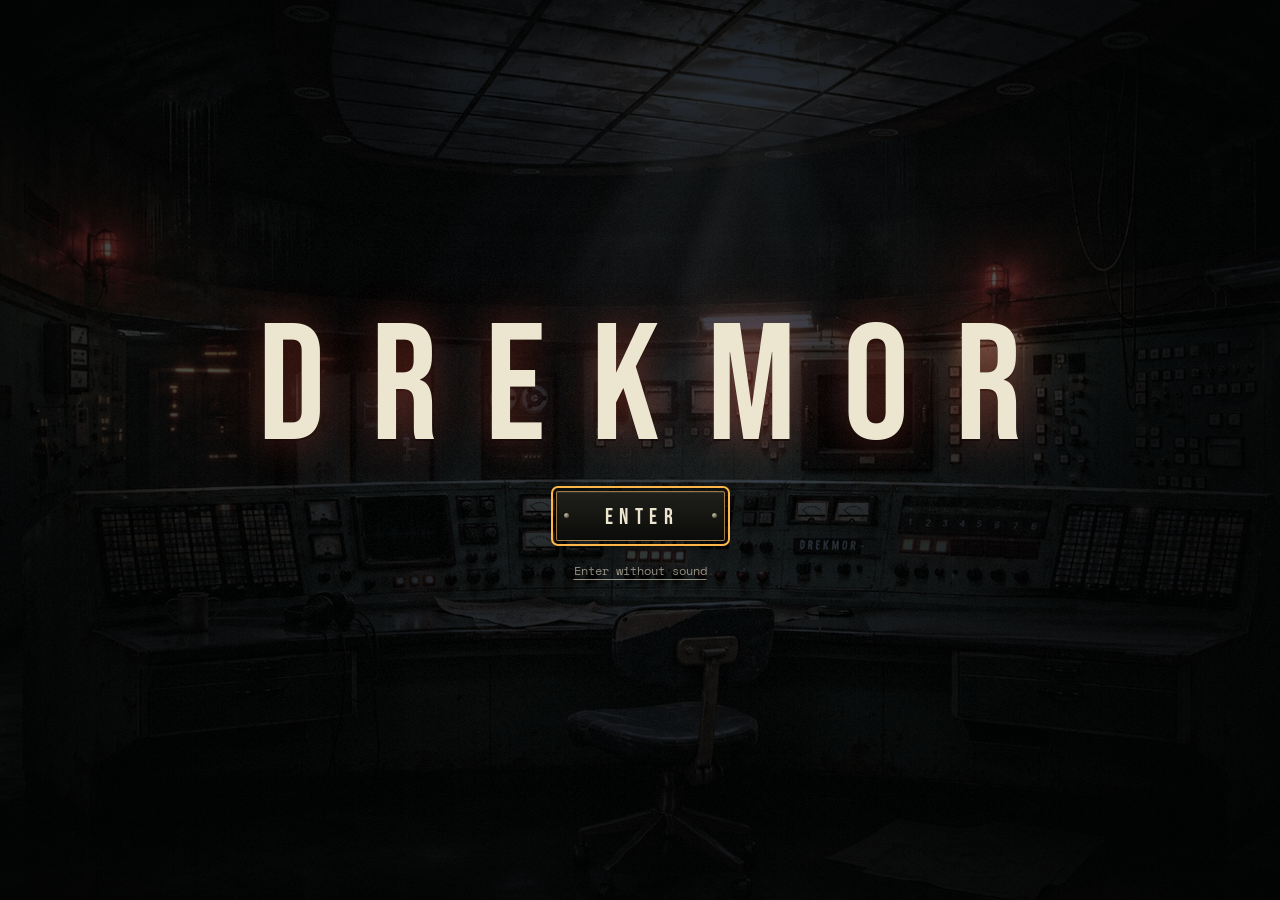
<file: drekmor/kontrollrum.html>
<!doctype html>
<html lang="en">
<head>
  <meta charset="utf-8">
  <meta name="viewport" content="width=device-width, initial-scale=1, viewport-fit=cover">
  <title>DREKMOR – Control Room</title>
  <meta name="description" content="Drekmor: synthpop and cinematic dark synth from Stockholm. Step into the control room, pick a signal on the alarm panel and listen.">
  <meta name="theme-color" content="#050706">
  <!-- Inför lansering: ta bort noindex och kontrollera adresserna nedan (se README, "Inför lansering"). -->
  <meta name="robots" content="noindex">
  <link rel="canonical" href="https://drekmor.com/">
  <meta property="og:type" content="website">
  <meta property="og:site_name" content="Drekmor">
  <meta property="og:title" content="Drekmor – Control Room">
  <meta property="og:description" content="Step into the control room. Pick a signal on the alarm panel and listen to Drekmor: synthpop and cinematic dark synth from Stockholm.">
  <meta property="og:url" content="https://drekmor.com/">
  <meta property="og:image" content="https://drekmor.com/assets/og-kontrollrum.jpg">
  <meta property="og:image:width" content="1200">
  <meta property="og:image:height" content="630">
  <meta property="og:image:alt" content="An abandoned control room with an alarm panel, an oscilloscope and a DREKMOR nameplate">
  <meta name="twitter:card" content="summary_large_image">
  <meta name="twitter:title" content="Drekmor – Control Room">
  <meta name="twitter:description" content="Step into the control room and listen to Drekmor.">
  <meta name="twitter:image" content="https://drekmor.com/assets/og-kontrollrum.jpg">
  <script type="application/ld+json">
{
  "@context": "https://schema.org",
  "@graph": [
    {
      "@type": "MusicGroup",
      "@id": "https://drekmor.com/#drekmor",
      "name": "Drekmor",
      "url": "https://drekmor.com/",
      "description": "Drekmor is a Swedish synth-driven music project formed by Johan Brinkman, Linus Nyman and Tomas Vasseur, rooted in synthpop, darkwave and cinematic retro electronics.",
      "genre": [
        "Dark synth",
        "Synthpop",
        "Electronic rock"
      ],
      "foundingLocation": {
        "@type": "Place",
        "name": "Stockholm, Sweden"
      },
      "member": [
        {
          "@type": "Person",
          "name": "Johan Brinkman"
        },
        {
          "@type": "Person",
          "name": "Linus Nyman"
        },
        {
          "@type": "Person",
          "name": "Tomas Vasseur"
        }
      ],
      "sameAs": [
        "https://open.spotify.com/artist/1LW39JZPbzFi1peIuaPm0e",
        "https://music.apple.com/us/artist/drekmor/6782703112",
        "https://www.youtube.com/@Drekmor-Official",
        "https://tidal.com/artist/81451660",
        "https://www.deezer.com/en/artist/398094771",
        "https://music.amazon.com/artists/B0H68HV4YW/drekmor",
        "https://www.facebook.com/drekmormusic"
      ]
    },
    {
      "@type": "MusicRecording",
      "name": "Silent Alarm",
      "byArtist": {
        "@id": "https://drekmor.com/#drekmor"
      },
      "datePublished": "2026-10-09",
      "duration": "PT3M53S",
      "inLanguage": "en"
    },
    {
      "@type": "MusicRecording",
      "name": "Midnight Call",
      "byArtist": {
        "@id": "https://drekmor.com/#drekmor"
      },
      "datePublished": "2026-08-21",
      "duration": "PT4M50S",
      "inLanguage": "en"
    },
    {
      "@type": "MusicRecording",
      "name": "Blacked Out Beacon",
      "byArtist": {
        "@id": "https://drekmor.com/#drekmor"
      },
      "datePublished": "2026-07-10",
      "duration": "PT5M02S",
      "inLanguage": "en"
    }
  ]
}
  </script>
  <link rel="preload" as="image" href="assets/kontrollrum.webp">
  <link rel="preload" as="font" type="font/woff2" href="fonts/bebas-neue-latin-400-normal.woff2" crossorigin>
  <link rel="icon" type="image/jpeg" href="assets/drekmor-favicon.jpg">
  <link rel="stylesheet" href="css/kontrollrum.css">
</head>
<body class="is-loading">

  <!-- ================================ ROOM ================================ -->
  <main id="stage" aria-label="The control room">
    <canvas id="gl" aria-hidden="true"></canvas>
    <div id="world"></div>
    <div id="marks" aria-hidden="true"></div>
  </main>

  <header class="top">
    <h1 class="plate plate--brand">Drekmor</h1>
    <button class="plate plate--btn" id="snd" type="button" aria-pressed="true"><span class="lamp" aria-hidden="true"></span><span id="snd-l">Sound on</span></button>
  </header>

  <!-- ============================= STATUS BAR ============================= -->
  <footer class="hud" id="hud" hidden>
    <div class="hud__bar" id="seek" role="slider" tabindex="0" aria-label="Position in the track" aria-valuemin="0" aria-valuemax="100" aria-valuenow="0"><i id="seek-fill"></i></div>
    <span class="lamp" id="hud-lamp" aria-hidden="true"></span>
    <button class="hud__title" id="hud-open" type="button" title="Open the recorders"><b id="hud-id"></b><span id="hud-title"></span><em id="hud-note" hidden>Demo signal</em></button>
    <span class="hud__time" id="hud-time">0:00</span>
    <button class="hud__btn" id="hud-play" type="button" aria-label="Play"><svg viewBox="0 0 16 16" aria-hidden="true"><path class="i-play" d="M4 2.5v11l9-5.5z"/><path class="i-pause" d="M3.5 2.5h3.2v11H3.5zM9.3 2.5h3.2v11H9.3z"/></svg></button>
    <button class="hud__btn" id="hud-stop" type="button" aria-label="Stop"><svg viewBox="0 0 16 16" aria-hidden="true"><path d="M3.5 3.5h9v9h-9z"/></svg></button>
  </footer>

  <!-- ============================ ALARM PANEL ============================= -->
  <section class="panel" id="tabla" hidden role="dialog" aria-modal="true" aria-label="Alarm panel: pick a track" data-mode="songs">
    <div class="cab">
      <div class="cab__head">
        <span class="plate plate--name">Drekmor</span>
        <button class="plate plate--btn cab__close" type="button" data-close>Close</button>
      </div>
      <div class="mods" id="mods"></div>
    </div>
  </section>

  <!-- ============================= RECORDERS ============================== -->
  <section class="panel" id="rec" hidden role="dialog" aria-modal="true" aria-label="The recorders: the track and the log">
    <div class="cab cab--rec">
      <div class="cab__head">
        <span class="plate plate--name">Recorders</span>
        <button class="plate plate--btn cab__close" type="button" data-close>Close</button>
      </div>
      <div class="recs">
        <article class="recw">
          <span class="plate plate--tag">Signal</span>
          <div class="bezel"><div class="paper paper--signal">
            <div id="rec-signal"></div>
            <div class="tracew"><canvas id="rec-trace"></canvas><i class="pen" id="rec-pen"></i></div>
          </div></div>
          <i class="badge"></i>
        </article>
        <article class="recw">
          <span class="plate plate--tag">Log</span>
          <div class="bezel"><div class="paper paper--journal" id="rec-journal" tabindex="0"></div></div>
          <i class="badge"></i>
        </article>
      </div>
    </div>
  </section>

  <!-- ============================== MONITOR =============================== -->
  <section class="panel" id="tv" hidden role="dialog" aria-modal="true" aria-label="Monitor: videos">
    <div class="cab cab--tv">
      <div class="cab__head">
        <span class="plate plate--name">Monitor 01</span>
        <button class="plate plate--btn cab__close" type="button" data-close>Close</button>
      </div>
      <div class="crt">
        <div class="crt__glass" id="tv-screen"></div>
        <i class="crt__scan" aria-hidden="true"></i>
        <i class="crt__vignette" aria-hidden="true"></i>
      </div>
      <div class="tvctl">
        <div class="tvch" id="tv-ch" role="group" aria-label="Channels"></div>
        <p class="tvnote">Videos play from YouTube and only load when you press play.</p>
      </div>
    </div>
  </section>

  <!-- ============================ CLOSE-UPS =============================== -->
  <section class="panel" id="note" hidden role="dialog" aria-modal="true" aria-labelledby="note-title">
    <div class="sheet" id="note-sheet"></div>
  </section>

  <!-- ============================ NOTICE BOARD ============================ -->
  <section class="panel" id="om" hidden role="dialog" aria-modal="true" aria-labelledby="om-title">
    <div class="notice">
      <i class="pin"></i>
      <button class="notice__close" type="button" data-close aria-label="Close">Close ✕</button>
      <p class="notice__k">Notice board · Personnel</p>
      <h2 id="om-title">Somewhere between neon light and total darkness.</h2>
      <p class="notice__lead">Drekmor is a Swedish synth-driven music project formed by Johan Brinkman, Linus Nyman and Tomas Vasseur.</p>
      <p>Rooted in synthpop, darkwave and cinematic retro electronics, Drekmor moves between glowing neon melodies, shadowy atmospheres and human-made songs with a pulse. The sound draws from late-night synths, distorted memories, cracked signals and the feeling of standing somewhere between a lost transmission and a warning light in the dark.</p>
      <p>Johan Brinkman and Linus Nyman have a long history of musical collaboration through projects such as Tiny Pilots, Urban Campfire, Love and Duct Tape and The Clockwork Project. Tomas Vasseur, also known from Ghost Nation, adds vocals and production to the project.</p>
      <div class="crew">
        <figure class="idcard"><img src="assets/crew-johan-brinkman.jpg" alt="Johan Brinkman: music, production, guitars" width="1000" height="850" loading="lazy"><figcaption><b>Johan Brinkman</b><i>ID 01</i></figcaption></figure>
        <figure class="idcard"><img src="assets/crew-tomas-vasseur.jpg" alt="Tomas Vasseur: vocals, lyrics, production" width="1000" height="859" loading="lazy"><figcaption><b>Tomas Vasseur</b><i>ID 02</i></figcaption></figure>
        <figure class="idcard"><img src="assets/crew-linus-nyman.jpg" alt="Linus Nyman: lyrics, vocals, narrative" width="1000" height="698" loading="lazy"><figcaption><b>Linus Nyman</b><i>ID 03</i></figcaption></figure>
      </div>
      <p class="outs">
        <a href="https://open.spotify.com/artist/1LW39JZPbzFi1peIuaPm0e" target="_blank" rel="noopener">Spotify</a>
        <a href="https://music.apple.com/us/artist/drekmor/6782703112" target="_blank" rel="noopener">Apple Music</a>
        <a href="https://www.youtube.com/@Drekmor-Official" target="_blank" rel="noopener">YouTube</a>
        <a href="https://tidal.com/artist/81451660" target="_blank" rel="noopener">Tidal</a>
        <a href="https://www.deezer.com/en/artist/398094771" target="_blank" rel="noopener">Deezer</a>
        <a href="https://music.amazon.com/artists/B0H68HV4YW/drekmor" target="_blank" rel="noopener">Amazon Music</a>
        <a href="https://www.facebook.com/drekmormusic" target="_blank" rel="noopener">Facebook</a>
      </p>
      <p>Press &amp; booking: <a href="mailto:info@drekmor.com">info@drekmor.com</a> · <a href="assets/drekmor-pressrelease.pdf" download>Press release (PDF)</a></p>
      <dl class="keys">
        <div><dt>1–8</dt><dd>Pick a track</dd></div>
        <div><dt>Space</dt><dd>Play / pause</dd></div>
        <div><dt>T</dt><dd>Tracks</dd></div>
        <div><dt>E</dt><dd>Extras</dd></div>
        <div><dt>S</dt><dd>Recorders</dd></div>
        <div><dt>V</dt><dd>Monitor</dd></div>
        <div><dt>← →</dt><dd>Previous / next</dd></div>
        <div><dt>M</dt><dd>Sound on / off</dd></div>
      </dl>
      <div class="anomalies" id="anomalies"></div>
      <p class="notice__fine">Music, lyrics, artwork and photos © Drekmor. Stockholm / Sweden. Fonts: Space Grotesk, Space Mono and Bebas Neue (SIL Open Font License).</p>
    </div>
  </section>

  <!-- ============================== CAPTIONS ============================== -->
  <div class="toast" id="toast" role="status" aria-live="polite"></div>

  <!-- ============================== ENTRANCE ============================== -->
  <div class="gate" id="gate">
    <p class="gate__name" aria-hidden="true">Drekmor</p>
    <div class="gate__load" id="gate-load"><i></i></div>
    <div class="gate__go" id="gate-go" hidden>
      <button class="plate plate--btn plate--go" id="enter" type="button">Enter</button>
      <button class="gate__mute" id="enter-mute" type="button">Enter without sound</button>
    </div>
  </div>

  <noscript><p class="nojs">This page needs JavaScript. Drekmor is also on <a href="https://open.spotify.com/artist/1LW39JZPbzFi1peIuaPm0e">Spotify</a>.</p></noscript>

  <script src="releases.js"></script>
  <script type="module" src="js/kr/main.js"></script>
</body>
</html>
</file>
<file: drekmor/css/kontrollrum.css>
/* =============================================================================
   DREKMOR – Kontrollrummet
   Gränssnittet är byggt av samma saker som rummet: graverade bakelitskyltar,
   emaljerad plåt, lysrutor och skrivarpapper.
   ============================================================================= */
@font-face { font-family: "Space Grotesk"; font-weight: 500; font-display: swap; src: url("../fonts/space-grotesk-latin-500-normal.woff2") format("woff2"); }
@font-face { font-family: "Space Grotesk"; font-weight: 700; font-display: swap; src: url("../fonts/space-grotesk-latin-700-normal.woff2") format("woff2"); }
@font-face { font-family: "Space Mono"; font-weight: 400; font-display: swap; src: url("../fonts/space-mono-latin-400-normal.woff2") format("woff2"); }
@font-face { font-family: "Space Mono"; font-weight: 700; font-display: swap; src: url("../fonts/space-mono-latin-700-normal.woff2") format("woff2"); }
@font-face { font-family: "Bebas Neue"; font-weight: 400; font-display: swap; src: url("../fonts/bebas-neue-latin-400-normal.woff2") format("woff2"); }

:root {
  --bg: #040605;
  --bake: #0d0d0b;
  --engrave: #ece5cf;
  --mint: #7f9f91;
  --cream: #efe2bd;
  --amber: #ffb648;
  --red: #ff4a36;
  --paper: #e9d8b0;
  --ink: #2b1c13;
  --grid: rgba(150, 92, 56, 0.2);
  --plate-font: "Bebas Neue", "Arial Narrow", sans-serif;
  --type: "Space Mono", ui-monospace, monospace;
  --sans: "Space Grotesk", system-ui, sans-serif;
  --safe-b: env(safe-area-inset-bottom, 0px);
}
*, *::before, *::after { box-sizing: border-box; }
html, body { height: 100%; margin: 0; background: var(--bg); color: var(--engrave); overflow: hidden; }
body { font: 500 15px/1.5 var(--sans); -webkit-font-smoothing: antialiased; -webkit-tap-highlight-color: transparent; overscroll-behavior: none; }
button { font: inherit; color: inherit; background: none; border: 0; padding: 0; cursor: pointer; }
a { color: inherit; }
[hidden] { display: none !important; }
:focus-visible { outline: 2px solid var(--amber); outline-offset: 3px; }

/* ------------------------------------------------------------------ rummet */
#stage { position: fixed; inset: 0; overflow: hidden; background: #020303; touch-action: pan-y; }
#gl { position: absolute; inset: 0; width: 100%; height: 100%; display: block; }
#world { position: absolute; left: 0; top: 0; width: 1672px; height: 941px; transform-origin: 0 0; will-change: transform; background-size: 100% 100%; }
body.nogl #gl { display: none; }
.hot { position: absolute; border-radius: 3px; }
.hot:focus-visible { outline: 1.5px solid var(--amber); outline-offset: 2px; }
.hot--btn { cursor: pointer; }
body:not(.is-in) .hot, body[data-panel] .hot { pointer-events: none; }

#marks { position: absolute; inset: 0; pointer-events: none; opacity: 0; transition: opacity 0.8s 0.5s; }
body.is-in #marks { opacity: 1; }
body[data-panel] #marks { opacity: 0; transition-delay: 0s; transition-duration: 0.25s; }

/* -------------------------------------------------------- graverade skyltar */
.plate {
  position: relative; display: inline-flex; align-items: center; gap: 9px; margin: 0;
  font: 400 15px/1 var(--plate-font); letter-spacing: 0.18em; text-transform: uppercase; color: var(--engrave); white-space: nowrap;
  padding: 8px 22px 6px; border-radius: 2px;
  background: linear-gradient(#1f1f1b, #0b0b09);
  border: 1px solid rgba(236, 229, 207, 0.2);
  box-shadow: inset 0 1px 0 rgba(255, 255, 255, 0.09), 0 2px 8px rgba(0, 0, 0, 0.65);
}
.plate::before, .plate::after {
  content: ""; position: absolute; top: 50%; width: 5px; height: 5px; margin-top: -2.5px; border-radius: 50%;
  background: radial-gradient(circle at 35% 30%, #c9c3ac, #6b6757 60%, #2a2922);
}
.plate::before { left: 7px; } .plate::after { right: 7px; }
.plate--brand { font-size: 26px; letter-spacing: 0.3em; padding: 11px 30px 8px 34px; }
.plate--brand::before { left: 10px; } .plate--brand::after { right: 10px; }
.plate--btn { cursor: pointer; transition: background 0.2s, border-color 0.2s, transform 0.1s; }
.plate--btn:hover { background: linear-gradient(#2b2a24, #12120f); border-color: rgba(255, 190, 100, 0.55); }
.plate--btn:active { transform: translateY(1px); }
.plate--name { font-size: 24px; letter-spacing: 0.3em; padding: 10px 30px 7px 34px; }
.plate--tag { font-size: 13px; padding: 6px 20px 4px; }

.lamp { width: 8px; height: 8px; border-radius: 50%; background: #7dffb6; box-shadow: 0 0 8px #3dffa0; flex: none; }
.is-off .lamp { background: #4a2a22; box-shadow: none; }

.top { position: fixed; z-index: 5; left: 0; right: 0; top: 0; display: flex; justify-content: space-between; align-items: flex-start; padding: 22px 26px; pointer-events: none; opacity: 0; transition: opacity 0.8s 0.3s; }
.top > * { pointer-events: auto; }
body.is-in .top { opacity: 1; }

.mark {
  position: absolute; left: 0; top: 0; pointer-events: auto; cursor: pointer;
  font: 400 12.5px/1 var(--plate-font); letter-spacing: 0.2em; text-transform: uppercase; color: var(--engrave); white-space: nowrap;
  padding: 6px 12px 4px; border-radius: 2px; background: linear-gradient(#1f1f1b, #0b0b09);
  border: 1px solid rgba(236, 229, 207, 0.24); box-shadow: 0 2px 8px rgba(0, 0, 0, 0.7);
  transition: border-color 0.2s, color 0.2s, opacity 0.3s;
}
.mark::after { content: ""; position: absolute; left: 50%; top: 100%; width: 1px; height: 8px; background: rgba(236, 229, 207, 0.45); }
.mark:hover { border-color: rgba(255, 190, 100, 0.7); color: #fff; }
.mark.is-off { opacity: 0; pointer-events: none; }
.mark--tip { pointer-events: none; border-color: rgba(255, 190, 100, 0.6); }
body:not(.has-signal).is-in .mark[data-hot="tablaL"] { animation: nudge 2.6s ease-in-out infinite; }
@keyframes nudge { 0%, 100% { border-color: rgba(236, 229, 207, 0.24); box-shadow: 0 2px 8px rgba(0, 0, 0, 0.7); } 50% { border-color: rgba(255, 190, 100, 0.9); box-shadow: 0 2px 8px rgba(0, 0, 0, 0.7), 0 0 18px rgba(255, 170, 70, 0.45); } }
body.portrait .mark[data-hot="tablaL"], body.portrait .mark[data-hot="tablaR"] { display: none; }

/* --------------------------------------------------------------- statusrad */
.hud {
  position: fixed; z-index: 5; left: 50%; bottom: calc(22px + var(--safe-b)); transform: translateX(-50%);
  display: flex; align-items: center; gap: 14px; max-width: calc(100vw - 28px);
  padding: 11px 12px 9px 18px; border-radius: 3px; background: linear-gradient(#1f1f1b, #0a0a08);
  border: 1px solid rgba(236, 229, 207, 0.2); box-shadow: inset 0 1px 0 rgba(255, 255, 255, 0.08), 0 8px 30px rgba(0, 0, 0, 0.7);
  transition: opacity 0.3s;
}
body[data-panel] .hud { opacity: 0; pointer-events: none; }
.hud__bar { position: absolute; left: 0; right: 0; top: -1px; height: 12px; margin-top: -6px; cursor: pointer; }
.hud__bar::before { content: ""; position: absolute; left: 0; right: 0; top: 5px; height: 2px; background: rgba(236, 229, 207, 0.16); }
.hud__bar i { position: absolute; left: 0; right: 0; top: 5px; height: 2px; background: var(--amber); transform-origin: 0 50%; transform: scaleX(0); box-shadow: 0 0 8px rgba(255, 180, 70, 0.7); }
.hud .lamp { background: #5a4630; box-shadow: none; }
.hud.is-playing .lamp { background: var(--amber); box-shadow: 0 0 10px var(--amber); }
.hud__title { display: flex; align-items: baseline; gap: 12px; min-width: 0; font: 400 18px/1 var(--plate-font); letter-spacing: 0.14em; text-transform: uppercase; text-align: left; padding-top: 2px; }
.hud__title b { font-weight: 400; color: var(--amber); flex: none; }
.hud__title span { overflow: hidden; text-overflow: ellipsis; white-space: nowrap; }
.hud__title em { font: 400 10px/1 var(--type); letter-spacing: 0.06em; font-style: normal; color: rgba(236, 229, 207, 0.55); flex: none; }
.hud__time { font: 400 12px/1 var(--type); color: rgba(236, 229, 207, 0.7); white-space: nowrap; font-variant-numeric: tabular-nums; }
.hud__btn { width: 38px; height: 38px; border-radius: 50%; display: grid; place-items: center; flex: none; background: radial-gradient(circle at 35% 28%, #3a3932, #17170f 65%); border: 1px solid rgba(236, 229, 207, 0.22); transition: border-color 0.2s; }
.hud__btn:hover { border-color: rgba(255, 190, 100, 0.8); }
.hud__btn svg { width: 14px; height: 14px; fill: var(--engrave); }
.hud .i-pause, .hud.is-playing .i-play { display: none; }
.hud.is-playing .i-pause { display: block; }

/* ------------------------------------------------------------- närbilderna */
.panel {
  position: fixed; inset: 0; z-index: 10; display: grid; place-items: center; padding: 24px; overflow: auto;
  background: radial-gradient(120% 90% at 50% 40%, rgba(4, 7, 6, 0.55), rgba(2, 3, 3, 0.9));
  -webkit-backdrop-filter: blur(7px) saturate(0.8); backdrop-filter: blur(7px) saturate(0.8);
  opacity: 0; transition: opacity 0.35s;
}
.panel.is-open { opacity: 1; }
.panel > * { transform: translateY(14px) scale(0.975); transition: transform 0.45s cubic-bezier(0.2, 0.8, 0.2, 1); }
.panel.is-open > * { transform: none; }

.cab {
  position: relative; width: min(940px, 100%); padding: 24px 28px 22px; border-radius: 5px;
  background: var(--mint) var(--enamel) 0 0 / 512px 512px;
  box-shadow: inset 0 0 0 1px rgba(255, 255, 255, 0.1), inset 0 2px 0 rgba(255, 255, 255, 0.16), inset 0 0 90px rgba(46, 28, 12, 0.5), 0 40px 100px rgba(0, 0, 0, 0.8);
}
.cab::before { /* rost i kanterna */
  content: ""; position: absolute; inset: 0; border-radius: inherit; pointer-events: none; mix-blend-mode: multiply;
  background:
    radial-gradient(60% 26% at 0% 100%, rgba(120, 62, 28, 0.75), transparent 70%),
    radial-gradient(40% 20% at 100% 100%, rgba(120, 62, 28, 0.6), transparent 70%),
    radial-gradient(30% 16% at 100% 0%, rgba(120, 62, 28, 0.4), transparent 70%),
    linear-gradient(rgba(0, 0, 0, 0) 60%, rgba(60, 34, 16, 0.35));
}
.cab__head { position: relative; display: flex; justify-content: space-between; align-items: center; gap: 12px; margin-bottom: 18px; }

#tabla .cab { width: min(1100px, 100%); }

/* modulen: titelskylt och en mörk metallram med bakbelysta lysrutor */
.mods { position: relative; }
#tabla[data-mode="songs"] .mod[data-group="extra"], #tabla[data-mode="extra"] .mod[data-group="songs"] { display: none; }
.mod { position: relative; }
.mod__tag { display: table; margin: -4px auto 18px; }
.plate--title {
  font-size: 30px; letter-spacing: 0.42em; padding: 13px 26px 9px 40px; color: #f6ecd2;
  text-shadow: 0 0 10px rgba(255, 214, 150, 0.45);
  box-shadow: 0 0 0 2px #5e4f33, 0 0 0 3px #15120c, inset 0 1px 0 rgba(255, 255, 255, 0.12), 0 6px 14px rgba(0, 0, 0, 0.55);
}
.plate--title::before, .plate--title::after { display: none; }
.bank {
  position: relative; padding: 20px; border-radius: 4px;
  background: linear-gradient(#1b1915, #0b0a08);
  box-shadow: inset 0 0 0 2px #000, inset 0 3px 8px rgba(0, 0, 0, 0.85), 0 0 0 1px rgba(255, 255, 255, 0.12), 0 10px 22px rgba(0, 0, 0, 0.55);
}
.screw { position: absolute; width: 10px; height: 10px; border-radius: 50%; background: radial-gradient(circle at 35% 30%, #aaa593, #5c594b 55%, #1d1c17); box-shadow: 0 1px 1px rgba(0, 0, 0, 0.8); }
.screw::after { content: ""; position: absolute; left: 1.5px; right: 1.5px; top: 4.5px; height: 1px; background: rgba(0, 0, 0, 0.7); transform: rotate(-28deg); }
.s1 { left: 5px; top: 5px; } .s2 { right: 5px; top: 5px; } .s3 { left: 5px; bottom: 5px; } .s4 { right: 5px; bottom: 5px; }
.tiles { display: grid; grid-template-columns: repeat(var(--cols, 4), minmax(0, 1fr)); gap: 16px; }

/* lysrutan: frostat glas med ett fint nät framför glödlampan, i en mörk metallkant */
.tile {
  --mesh: repeating-linear-gradient(0deg, rgba(70, 36, 4, 0.17) 0 1px, transparent 1px 5px), repeating-linear-gradient(90deg, rgba(70, 36, 4, 0.17) 0 1px, transparent 1px 5px);
  --bezel: 0 0 0 3px #16140f, 0 0 0 4px #4b4333, 0 0 0 6px #0c0b09, inset 0 0 0 1px rgba(255, 240, 200, 0.16), inset 0 0 24px rgba(0, 0, 0, 0.45);
  position: relative; min-height: 104px; padding: 10px 12px; border-radius: 3px; overflow: hidden;
  display: flex; flex-direction: column; align-items: center; justify-content: center; gap: 5px; text-align: center;
  font: 400 27px/1 var(--plate-font); letter-spacing: 0.05em; text-transform: uppercase; color: rgba(28, 18, 8, 0.78);
  background: var(--mesh), radial-gradient(circle at 12% 86%, rgba(255, 196, 104, 0.6), transparent 20%), radial-gradient(120% 140% at 50% 50%, #9d8250, #6c5631 70%, #4a3a20);
  box-shadow: var(--bezel);
  cursor: default; transition: filter 0.15s, box-shadow 0.25s;
}
.tile__id { font: inherit; font-size: 0.92em; letter-spacing: 0.08em; }
.tile__t { font: inherit; }
.tile__k { font: 400 11px/1 var(--type); letter-spacing: 0.02em; text-transform: none; opacity: 0.75; }
.tile.is-blank { background: var(--mesh), radial-gradient(circle at 12% 86%, rgba(255, 196, 104, 0.4), transparent 18%), radial-gradient(120% 140% at 50% 50%, #75623d, #4e3f25 70%, #352a17); }
.tile.is-locked { cursor: pointer; }
.tile.is-available {
  cursor: pointer; color: #1e1307;
  background: var(--mesh), radial-gradient(110% 140% at 50% 46%, #ffe8ad, #f9bf58 36%, #e8902d 70%, #b8641b);
  box-shadow: var(--bezel), 0 0 24px rgba(255, 170, 60, 0.38);
}
.tile.is-available:hover { filter: brightness(1.07); }
/* den intryckta låten lyser grönt, som oscilloskopet: svagare när den är pausad */
.tile.is-active {
  color: #04170d;
  background: var(--mesh), radial-gradient(110% 140% at 50% 46%, #c9f5dc, #7fd9a8 38%, #3fa874 72%, #1f6b45);
  box-shadow: var(--bezel), 0 0 26px rgba(80, 225, 160, 0.4);
}
/* medan den spelar lyser den i takt med musiken (--lvl) och har ibland glappkontakt (--flick) */
.tile.is-playing {
  background: var(--mesh), radial-gradient(110% 140% at 50% 46%, #dcffeb, #83eab3 36%, #38c27f 70%, #1a7a4c);
  filter: brightness(calc((0.86 + var(--lvl, 0.4) * 0.3) * var(--flick, 1)));
  box-shadow: var(--bezel), 0 0 calc(26px + var(--lvl, 0.4) * 40px) rgba(80, 235, 165, calc((0.45 + var(--lvl, 0.4) * 0.5) * var(--flick, 1)));
  transition: none;
}
.tile.is-coming { cursor: pointer; }
.tile.is-coming .tile__t { opacity: 0.6; }
.tile.is-next { color: #2a0b06; animation: alarm 1.8s ease-in-out infinite alternate; }
.tile.is-next .tile__t { opacity: 1; }
.tile.is-next { padding-bottom: 24px; }
@keyframes alarm {
  from { background: var(--mesh), radial-gradient(120% 150% at 50% 48%, #ffb6a2, #f05a3c 52%, #c42a17 84%, #8e180b); box-shadow: var(--bezel), 0 0 30px rgba(255, 60, 30, 0.6); }
  to { background: var(--mesh), radial-gradient(120% 150% at 50% 48%, #e58f7c, #c43e26 52%, #92200f 84%, #66130a); box-shadow: var(--bezel), 0 0 12px rgba(255, 60, 30, 0.25); }
}
.tile__tape { /* maskeringstejp med maskinskriven lapp */
  position: absolute; right: -4px; bottom: 5px; padding: 4px 11px 3px; transform: rotate(-6deg);
  font: 700 12px/1.25 var(--type); letter-spacing: 0.06em; text-transform: uppercase; color: #3a2a18; background: #e8ddb8; box-shadow: 0 1px 3px rgba(0, 0, 0, 0.55);
}
.tile.is-coming:not(.is-next) .tile__tape { display: none; }
.tile.is-denied { animation: deny 0.4s; }
@keyframes deny { 20% { transform: translateX(-3px); filter: brightness(0.7) sepia(1) hue-rotate(-40deg) saturate(3); } 50% { transform: translateX(3px); } 80% { transform: translateX(-1px); } }

/* --------------------------------------------------------------- skrivarna */
.cab--rec { width: min(1040px, 100%); }
.recs { position: relative; display: grid; grid-template-columns: minmax(0, 0.82fr) minmax(0, 1fr); gap: 22px; }
.recw { position: relative; display: flex; flex-direction: column; align-items: center; padding: 14px 18px 26px; border-radius: 3px; background: linear-gradient(#171714, #070706); box-shadow: inset 0 0 0 1px #2e2e29, 0 1px 0 rgba(255, 255, 255, 0.2), 0 10px 22px rgba(0, 0, 0, 0.55); }
.recw .plate--tag { margin-bottom: 12px; }
.bezel { width: 100%; padding: 7px; border-radius: 2px; background: linear-gradient(135deg, #c9c9bf, #7c7c73 45%, #b5b5aa 55%, #5e5e56); box-shadow: inset 0 0 0 1px rgba(0, 0, 0, 0.5); }
.badge { position: absolute; bottom: 9px; left: 50%; width: 12px; height: 9px; margin-left: -6px; background: #b3261a; box-shadow: inset 0 0 0 1px rgba(255, 255, 255, 0.25); }
.paper {
  position: relative; height: min(62vh, 560px); color: var(--ink); overflow: hidden;
  background:
    linear-gradient(var(--grid) 1px, transparent 1px) 0 0 / 100% 14px,
    linear-gradient(90deg, var(--grid) 1px, transparent 1px) 0 0 / 14px 100%,
    linear-gradient(#efdfb8, #e2cfa2);
  box-shadow: inset 0 0 26px rgba(120, 80, 30, 0.35), inset 0 6px 10px rgba(0, 0, 0, 0.3);
}
.paper--signal { display: flex; flex-direction: column; padding: 22px 22px 0; }
#rec-signal { flex: none; }
.paper__cover { display: block; width: min(100%, 250px); aspect-ratio: 1; object-fit: cover; margin: 0 auto 14px; mix-blend-mode: multiply; filter: contrast(1.06) saturate(0.86); border: 1px solid rgba(43, 28, 19, 0.6); transform: rotate(-0.8deg); }
.paper__id { margin: 0 0 4px; font: 400 12px/1.3 var(--type); letter-spacing: 0.02em; text-align: center; }
.paper__title { margin: 0; font: 400 clamp(26px, 3.4vw, 40px)/0.95 var(--plate-font); letter-spacing: 0.06em; text-transform: uppercase; text-align: center; }
.stamp { margin: 34% auto 0; width: max-content; padding: 6px 14px 3px; font: 400 26px/1 var(--plate-font); letter-spacing: 0.16em; text-transform: uppercase; color: rgba(170, 36, 24, 0.8); border: 2.5px solid rgba(170, 36, 24, 0.8); transform: rotate(-7deg); }
.tracew { position: relative; flex: 1; min-height: 70px; margin: 10px -22px 0; }
#rec-trace { position: absolute; inset: 0; width: 100%; height: 100%; }
.pen { position: absolute; right: 8px; top: 50%; width: 26px; height: 3px; margin-top: -1.5px; background: linear-gradient(90deg, #1b1b18, #55554c); border-radius: 1px; box-shadow: 0 2px 3px rgba(0, 0, 0, 0.4); }
.pen::before { content: ""; position: absolute; left: -4px; top: -2.5px; width: 8px; height: 8px; border-radius: 50%; background: #a3251a; }
.paper--journal { overflow: auto; padding: 24px 26px 60px; font: 400 13.5px/1.62 var(--type); scrollbar-width: thin; scrollbar-color: rgba(43, 28, 19, 0.5) transparent; }
.typed { margin: 0 0 14px; }
.typed--lead { font-weight: 700; }
.typed--dim { opacity: 0.72; }
.credits { margin: 0 0 16px; padding: 10px 0; border-top: 1px solid rgba(43, 28, 19, 0.45); border-bottom: 1px solid rgba(43, 28, 19, 0.45); }
.credits div { display: flex; justify-content: space-between; gap: 16px; }
.credits dt { opacity: 0.72; } .credits dd { margin: 0; text-align: right; font-weight: 700; }
.outs { display: flex; flex-wrap: wrap; gap: 6px 16px; margin: 0 0 18px; }
.outs a { text-underline-offset: 3px; text-decoration-thickness: 1px; }
.outs a::after { content: " ↗"; }
.typed-h { margin: 0 0 8px; font: 400 17px/1 var(--plate-font); letter-spacing: 0.2em; text-transform: uppercase; }
.lyrics { margin: 0; font: inherit; white-space: pre-wrap; }

/* ---------------------------------------------------------------- anslaget */
.notice {
  position: relative; width: min(560px, 100%); padding: 38px 38px 30px; color: var(--ink); font: 400 13.5px/1.62 var(--type);
  background: linear-gradient(#efe3c2, #dfcda2); box-shadow: 0 30px 80px rgba(0, 0, 0, 0.8), inset 0 0 60px rgba(120, 80, 30, 0.3);
}
.panel.is-open > .notice { transform: rotate(-0.6deg); }
.pin { position: absolute; left: 50%; top: 12px; width: 13px; height: 13px; margin-left: -6px; border-radius: 50%; background: radial-gradient(circle at 35% 30%, #ff8a70, #b3261a 60%, #5d0f08); box-shadow: 0 3px 4px rgba(0, 0, 0, 0.45); }
.notice__close { position: absolute; right: 14px; top: 12px; font: 400 11px/1 var(--type); padding: 6px; }
.notice__k { margin: 0 0 6px; font: 400 14px/1 var(--plate-font); letter-spacing: 0.24em; text-transform: uppercase; opacity: 0.7; }
.notice h2 { margin: 0 0 16px; font: 400 clamp(28px, 4.6vw, 40px)/0.98 var(--plate-font); letter-spacing: 0.04em; text-transform: uppercase; }
.notice p { margin: 0 0 12px; }
.keys { display: grid; grid-template-columns: 1fr 1fr; gap: 3px 22px; margin: 18px 0 16px; padding: 12px 0; border-top: 1px solid rgba(43, 28, 19, 0.45); border-bottom: 1px solid rgba(43, 28, 19, 0.45); }
.keys div { display: flex; justify-content: space-between; gap: 10px; }
.keys dt { font-weight: 700; } .keys dd { margin: 0; opacity: 0.8; }
.notice__fine { font-size: 11px; opacity: 0.7; margin: 0; }

/* ------------------------------------------------------------------- entré */
.gate { position: fixed; inset: 0; z-index: 20; display: flex; flex-direction: column; align-items: center; justify-content: center; gap: 26px; padding: 24px; background: radial-gradient(90% 70% at 50% 50%, rgba(2, 3, 3, 0.25), rgba(2, 3, 3, 0.82)); transition: opacity 0.9s, visibility 0.9s; }
body.is-loading .gate { background: var(--bg); }
body.is-in .gate { opacity: 0; visibility: hidden; pointer-events: none; }
.gate__name { margin: 0; font: 400 clamp(54px, 13vw, 168px)/0.9 var(--plate-font); letter-spacing: 0.28em; margin-right: -0.28em; text-transform: uppercase; color: var(--engrave); text-shadow: 0 0 40px rgba(255, 90, 60, 0.35), 0 2px 0 rgba(0, 0, 0, 0.6); }
.gate__load { width: 150px; height: 2px; background: rgba(236, 229, 207, 0.15); overflow: hidden; }
.gate__load i { display: block; width: 40%; height: 100%; background: var(--amber); animation: load 1.1s ease-in-out infinite; }
@keyframes load { from { transform: translateX(-110%); } to { transform: translateX(280%); } }
.gate__go { display: flex; flex-direction: column; align-items: center; gap: 16px; }
.plate--go { font-size: 22px; letter-spacing: 0.3em; padding: 15px 44px 11px 48px; border-color: rgba(255, 190, 100, 0.6); animation: nudge 2.6s ease-in-out infinite; }
.gate__mute { font: 400 12px/1 var(--type); color: rgba(236, 229, 207, 0.6); text-decoration: underline; text-underline-offset: 4px; padding: 8px; }
.gate__mute:hover { color: var(--engrave); }
.nojs { position: fixed; z-index: 30; left: 0; right: 0; bottom: 20px; text-align: center; }

/* ------------------------------------------------- stående skärm (mobil) */
body.portrait #stage { bottom: auto; height: 54svh; }
body.portrait #stage::after { content: ""; position: absolute; left: 0; right: 0; bottom: 0; height: 60px; background: linear-gradient(transparent, var(--bg)); pointer-events: none; }
body.portrait .top { padding: 14px; }
body.portrait .plate--brand { font-size: 20px; padding: 9px 24px 6px 27px; }
body.portrait #tabla, body.portrait #tabla[hidden] {
  display: block !important; position: fixed; inset: auto 0 0 0; top: 54svh; z-index: 4; padding: 0; opacity: 1; overflow: auto;
  background: var(--bg); -webkit-backdrop-filter: none; backdrop-filter: none; transition: opacity 0.8s 0.3s;
}
body.portrait:not(.is-in) #tabla { opacity: 0; pointer-events: none; }
body.portrait #tabla > .cab { transform: none; width: 100%; min-height: 100%; border-radius: 0; padding: 14px 12px calc(86px + var(--safe-b)); }
body.portrait #tabla .cab__head { display: none; }
body.portrait #tabla .mod { display: block !important; scroll-margin-top: 26px; }
body.portrait #tabla .mod + .mod { margin-top: 34px; }
body.portrait .hud { bottom: calc(10px + var(--safe-b)); width: calc(100vw - 20px); gap: 10px; padding-left: 14px; }
body.portrait .hud__title { flex: 1; font-size: 16px; gap: 8px; }
body.portrait .hud__time { font-size: 11px; }
body.portrait .hud__title em, body.portrait #hud-stop { display: none; }

@media (max-width: 720px) {
  .panel { padding: 10px; place-items: start center; }
  .cab { padding: 16px 12px; }
  .plate--name { font-size: 19px; }
  .tile { min-height: 72px; font-size: 19px; }
  .tiles { gap: 12px; } .bank { padding: 14px; }
  .plate--title { font-size: 22px; padding: 10px 18px 7px 28px; }
  .recs { grid-template-columns: 1fr; gap: 14px; }
  .paper { height: auto; max-height: none; }
  .paper--signal { min-height: 0; padding-bottom: 0; }
  .tracew { height: 90px; flex: none; }
  .paper--journal { max-height: 62vh; }
  .notice { padding: 34px 22px 24px; }
  .keys { grid-template-columns: 1fr; }
  .hud__time { display: none; }
  body.portrait .hud__time { display: block; }
}
@media (max-height: 520px) and (orientation: landscape) {
  .top { padding: 10px 14px; } .plate--brand { font-size: 18px; padding: 8px 22px 5px 25px; }
  .hud { bottom: 8px; }
  .panel { place-items: start center; padding: 8px; }
  .tile { min-height: 56px; font-size: 17px; }
  .tiles { gap: 10px; } .bank { padding: 12px; } .mod__tag { margin-bottom: 12px; }
}
@media (prefers-reduced-motion: reduce) {
  *, *::before, *::after { animation-duration: 0.001s !important; animation-iteration-count: 1 !important; transition-duration: 0.001s !important; }
}

/* ================================================================ avvikelserna */
.egg { position: absolute; cursor: pointer; }
body:not(.is-in) .egg, body[data-panel] .egg { pointer-events: none; }
#fx { position: absolute; inset: 0; pointer-events: none; }
.fx { position: absolute; display: block; pointer-events: none; }
.fx-ripple { width: 10px; height: 4px; margin: -2px 0 0 -5px; border: 1px solid rgba(220, 240, 255, 0.6); border-radius: 50%; animation: ripple 1.6s ease-out both; }
@keyframes ripple { to { transform: scale(9); opacity: 0; } }
.fx-drop { width: 3px; height: 5px; margin-left: -1.5px; mix-blend-mode: screen; border-radius: 50% 50% 50% 50% / 60% 60% 40% 40%; background: rgba(210, 235, 255, 0.85); box-shadow: 0 0 3px rgba(200, 230, 255, 0.7); animation: drop 0.95s cubic-bezier(0.5, 0, 1, 1) both; }
@keyframes drop { 0% { transform: translateY(0) scaleY(0.6); opacity: 0; } 15% { opacity: 1; } 96% { transform: translateY(var(--fall)) scaleY(2.4); opacity: 1; } 100% { transform: translateY(var(--fall)) scaleY(0.3) scaleX(4); opacity: 0; } }
.fx-steam { width: 16px; height: 26px; margin: -26px 0 0 -8px; border-radius: 50%; background: radial-gradient(closest-side, rgba(250, 248, 240, 0.85), rgba(240, 236, 225, 0.35) 55%, transparent); filter: blur(1.6px); mix-blend-mode: screen; animation: steam 2.8s ease-out both; }
@keyframes steam { 0% { transform: translate(0, 0) scale(0.6); opacity: 0; } 25% { opacity: 1; } 100% { transform: translate(var(--dx), -46px) scale(2.2, 1.6); opacity: 0; } }
.fx-spark { width: 3px; height: 3px; border-radius: 50%; background: #fffdf0; box-shadow: 0 0 3px 2px #ffe08a, 0 0 12px 4px rgba(255, 150, 40, 0.85); mix-blend-mode: screen; animation: spark 0.9s cubic-bezier(0.2, 0.6, 0.6, 1) both; }
@keyframes spark { to { transform: translate(var(--dx), var(--dy)); opacity: 0; } }
.fx-dust { width: 2px; height: 2px; border-radius: 50%; background: rgba(200, 190, 170, 0.7); animation: dust 2.6s ease-in both; }
@keyframes dust { to { transform: translate(var(--dx), 160px); opacity: 0; } }
.fx-beam { width: 120px; height: 120px; margin: -60px 0 0 -60px; border-radius: 50%; background: radial-gradient(closest-side, rgba(255, 246, 214, 0.5), rgba(255, 236, 190, 0.12) 60%, transparent); animation: beam 3.2s ease-in-out both; }
@keyframes beam { 0% { opacity: 0; transform: translate(30px, 10px) scale(0.6); } 15% { opacity: 1; } 45% { transform: translate(-30px, -6px) scale(0.9); } 70% { transform: translate(14px, 20px) scale(0.8); opacity: 0.9; } 100% { opacity: 0; transform: translate(40px, 0) scale(0.5); } }
.fx-rat { width: 40px; height: 14px; margin-top: -12px; animation: run 2.4s linear both; }
.fx-rat::before { /* kropp, huvud och svans; kanten fångar ljuset från golvet */
  content: ""; position: absolute; inset: 0; border-radius: 60% 80% 40% 50% / 70% 80% 30% 40%; background: #241c15;
  box-shadow: inset 0 2px 2px rgba(220, 200, 170, 0.55), 15px 1px 0 -3px #241c15, -18px 6px 0 -5.5px #241c15, -30px 7px 0 -6px #241c15;
  filter: drop-shadow(0 -1px 0 rgba(230, 210, 180, 0.6)) drop-shadow(0 0 4px rgba(200, 220, 255, 0.25));
  animation: scurry 0.12s steps(2) infinite;
}
.fx-eye { position: absolute; right: -9px; top: 2px; width: 2px; height: 2px; border-radius: 50%; background: #ffd9a8; box-shadow: 0 0 4px 1px rgba(255, 170, 90, 0.8); }
.fx-rat--l .fx-eye { right: auto; left: -9px; }
.fx-rat::after { /* spegling i det blöta golvet */ content: ""; position: absolute; left: -2px; right: -2px; top: 15px; height: 6px; border-radius: 50%; background: rgba(180, 200, 230, 0.18); filter: blur(2px); }
.fx-rat--l::before { transform: scaleX(-1); }
@keyframes run { 0% { transform: translateX(0); } 38% { transform: translateX(calc(var(--run) * 0.46)); } 52% { transform: translateX(calc(var(--run) * 0.47)); } 100% { transform: translateX(var(--run)); } }
@keyframes scurry { 50% { translate: 0 -1px; } }
.fx-outline { border: 1px dashed rgba(130, 255, 205, 0.85); box-shadow: 0 0 10px rgba(130, 255, 205, 0.4), inset 0 0 10px rgba(130, 255, 205, 0.2); animation: outline 6.5s ease-out both; }
@keyframes outline { 0%, 80% { opacity: 1; } 100% { opacity: 0; } }

/* ------------------------------------------------------------------- texten */
.toast {
  position: fixed; z-index: 15; left: 50%; bottom: calc(92px + var(--safe-b)); transform: translate(-50%, 10px); max-width: calc(100vw - 28px);
  display: flex; align-items: center; gap: 14px; padding: 10px 16px 8px; border-radius: 2px;
  font: 400 12.5px/1.4 var(--type); color: #c9f5e0; background: rgba(5, 12, 9, 0.88); border: 1px solid rgba(130, 255, 205, 0.28);
  box-shadow: 0 8px 30px rgba(0, 0, 0, 0.6), 0 0 18px rgba(80, 255, 180, 0.08); text-shadow: 0 0 8px rgba(80, 255, 180, 0.4);
  opacity: 0; pointer-events: none; transition: opacity 0.35s, transform 0.35s;
}
.toast.is-on { opacity: 1; transform: translate(-50%, 0); pointer-events: auto; }
.toast--log { color: var(--amber); border-color: rgba(255, 182, 72, 0.4); text-shadow: 0 0 8px rgba(255, 170, 60, 0.45); font-size: 11.5px; letter-spacing: 0.04em; text-transform: uppercase; }
.toast--call span { animation: blink 1s steps(1) infinite; }
@keyframes blink { 50% { opacity: 0.35; } }
.toast__btn { font: 400 14px/1 var(--plate-font); letter-spacing: 0.2em; text-transform: uppercase; color: #0a1410; background: #9fe8c8; padding: 7px 12px 5px; border-radius: 2px; }
body:not(.has-signal) .toast { bottom: calc(28px + var(--safe-b)); }

/* --------------------------------------------------------------- bildskärmen */
.cab--tv { width: min(900px, 100%); }
.crt { position: relative; padding: 22px; border-radius: 14px; background: linear-gradient(145deg, #3a413b, #1b1f1c); box-shadow: inset 0 2px 0 rgba(255, 255, 255, 0.1), inset 0 -3px 8px rgba(0, 0, 0, 0.6), 0 10px 26px rgba(0, 0, 0, 0.6); }
.crt__glass { position: relative; aspect-ratio: 4 / 3; max-height: 62vh; margin: 0 auto; border-radius: 26px / 20px; overflow: hidden; background: radial-gradient(ellipse at 50% 45%, #121a16, #020303 75%); box-shadow: inset 0 0 40px rgba(0, 0, 0, 0.9), 0 0 0 3px #0b0c0b; display: grid; place-items: center; }
.crt__glass iframe { position: absolute; left: 0; top: 12.5%; width: 100%; height: 75%; border: 0; }
.crt__scan, .crt__vignette { position: absolute; inset: 22px; border-radius: 26px / 20px; pointer-events: none; }
.crt__scan { background: repeating-linear-gradient(transparent 0 2px, rgba(0, 0, 0, 0.18) 2px 3px); mix-blend-mode: multiply; }
.crt__vignette { background: radial-gradient(ellipse at 50% 50%, transparent 60%, rgba(0, 0, 0, 0.55)), linear-gradient(160deg, rgba(220, 255, 240, 0.07), transparent 40%); }
.tvposter { position: relative; display: grid; justify-items: center; gap: 6px; padding: 20px; text-align: center; color: #c9f5e0; }
.tvposter img { width: min(44%, 260px); aspect-ratio: 1; object-fit: cover; filter: saturate(0.8) contrast(1.05); box-shadow: 0 0 30px rgba(120, 255, 200, 0.12); margin-bottom: 8px; }
.tvposter__id { margin: 0; font: 400 12px/1.2 var(--type); opacity: 0.75; }
.tvposter__t { margin: 0 0 10px; font: 400 clamp(26px, 4vw, 40px)/1 var(--plate-font); letter-spacing: 0.08em; text-transform: uppercase; text-shadow: 0 0 14px rgba(120, 255, 200, 0.45); }
.tvplay { display: inline-flex; align-items: center; gap: 10px; padding: 11px 20px 9px; font: 400 16px/1 var(--plate-font); letter-spacing: 0.22em; text-transform: uppercase; color: #06100c; background: #9fe8c8; border-radius: 2px; box-shadow: 0 0 22px rgba(120, 255, 200, 0.35); }
.tvplay svg { width: 12px; height: 12px; fill: currentColor; }
.tvplay:hover { background: #c9f5e0; }
.tvstatic, .tvtest { position: absolute; inset: 0; width: 100%; height: 100%; image-rendering: pixelated; }
.tvtest { image-rendering: auto; }
.tvctl { display: flex; justify-content: space-between; align-items: center; gap: 16px; flex-wrap: wrap; margin-top: 16px; }
.tvch { display: flex; gap: 12px; }
.tvbtn { display: flex; flex-direction: column; align-items: center; gap: 6px; font: 400 11px/1 var(--plate-font); letter-spacing: 0.18em; text-transform: uppercase; color: #101310; }
.tvbtn i { width: 30px; height: 22px; border-radius: 3px; background: linear-gradient(#55544c, #1d1d19); box-shadow: 0 0 0 3px #0b0b09, 0 3px 6px rgba(0, 0, 0, 0.5); transition: transform 0.08s; }
.tvbtn:active i { transform: translateY(1px); }
.tvbtn.is-on i { background: linear-gradient(#fff2c8, #ffbf55); box-shadow: 0 0 0 3px #0b0b09, 0 0 16px rgba(255, 180, 70, 0.7); }
.tvbtn span { background: #0d0d0b; color: var(--engrave); padding: 4px 8px 2px; }
.tvnote { margin: 0; font: 400 11px/1.4 var(--type); color: #0e1612; max-width: 34ch; }

/* ----------------------------------------------------------------- lapparna */
.sheet { position: relative; width: min(620px, 100%); }
.panel.is-open > .sheet { transform: rotate(0.5deg); }
.sheet__close { position: absolute; z-index: 2; right: 12px; top: 10px; font: 400 11px/1 var(--type); color: var(--ink); padding: 6px; }
.sheet__paper { position: relative; padding: 34px 34px 28px; color: var(--ink); font: 400 13.5px/1.6 var(--type); background: linear-gradient(#efe3c2, #dfcda2); box-shadow: 0 30px 80px rgba(0, 0, 0, 0.8), inset 0 0 60px rgba(120, 80, 30, 0.3); }
.sheet__paper::after { content: ""; position: absolute; inset: 0; pointer-events: none; background: radial-gradient(40% 30% at 85% 15%, rgba(120, 70, 20, 0.18), transparent 70%), radial-gradient(20% 14% at 12% 88%, rgba(90, 50, 10, 0.2), transparent 70%); }
.sheet__paper--blue { color: #d8ecff; background: linear-gradient(#20406a, #172f52); box-shadow: 0 30px 80px rgba(0, 0, 0, 0.8), inset 0 0 60px rgba(0, 0, 0, 0.4); }
.sheet__paper--blue .sheet__k, .sheet__paper--blue h2 { color: #e8f3ff; }
.sheet__paper--blue::before { content: ""; position: absolute; inset: 0; pointer-events: none; background: linear-gradient(rgba(255, 255, 255, 0.06) 1px, transparent 1px) 0 0 / 100% 16px, linear-gradient(90deg, rgba(255, 255, 255, 0.06) 1px, transparent 1px) 0 0 / 16px 100%; }
.sheet__k { margin: 0 0 4px; font: 400 14px/1 var(--plate-font); letter-spacing: 0.24em; text-transform: uppercase; opacity: 0.75; }
.sheet h2 { margin: 0 0 14px; font: 400 clamp(26px, 4.4vw, 36px)/1 var(--plate-font); letter-spacing: 0.04em; text-transform: uppercase; }
.sheet__chart { display: block; width: 100%; height: auto; margin: -8px 0 14px; color: rgba(43, 28, 19, 0.75); font-family: var(--type); }
.sheet__plan { display: block; width: 100%; height: auto; margin: 4px 0 10px; color: #d8ecff; font-family: var(--type); }
.sheet__list { margin: 0 0 16px; padding: 0; list-style: none; }
.sheet__list li { padding: 5px 0; border-bottom: 1px dashed rgba(43, 28, 19, 0.35); }
.sheet__list b { display: inline-block; min-width: 46px; }
.redact { background: #1a120c; color: #1a120c; letter-spacing: -0.1em; }
.sheet__scrawl { margin: 0; padding: 10px 12px; font-weight: 700; color: #8a1f14; transform: rotate(-1.2deg); border-left: 3px solid rgba(138, 31, 20, 0.6); }
.sheet__scrawl--light { color: #ffb4a0; border-color: rgba(255, 140, 110, 0.6); font-weight: 400; }
.sheet__log { width: 100%; border-collapse: collapse; }
.sheet__log td { padding: 6px 0; vertical-align: top; border-bottom: 1px solid rgba(43, 28, 19, 0.22); }
.sheet__log td:first-child { width: 64px; font-weight: 700; }
.sheet__log tr:last-child td { color: #8a1f14; font-weight: 700; }

/* --------------------------------------------------------- personal och logg */
.notice { width: min(640px, 100%); max-height: calc(100svh - 40px); overflow: auto; }
.notice__lead { font-weight: 700; }
.crew { display: grid; grid-template-columns: repeat(3, 1fr); gap: 12px; margin: 18px 0 16px; }
.idcard { margin: 0; padding: 6px 6px 8px; background: #f6eedb; box-shadow: 0 2px 6px rgba(0, 0, 0, 0.35); transform: rotate(-1deg); }
.idcard:nth-child(2) { transform: rotate(1.2deg); } .idcard:nth-child(3) { transform: rotate(-0.4deg); }
.idcard img { display: block; width: 100%; height: auto; aspect-ratio: 1000 / 850; object-fit: cover; object-position: 0 50%; filter: contrast(1.05) sepia(0.12); }
.idcard figcaption { position: relative; display: grid; gap: 2px; padding-top: 6px; font: 400 10.5px/1.3 var(--type); }
.idcard b { font: 400 15px/1 var(--plate-font); letter-spacing: 0.08em; text-transform: uppercase; }
.idcard i { position: absolute; right: 0; top: 6px; font-style: normal; font-size: 9px; color: #a3251a; border: 1px solid currentColor; padding: 0 3px; }
.anomalies { margin: 0 0 14px; padding: 12px 14px; background: #0b100d; color: #9fe8c8; font: 400 11.5px/1.5 var(--type); box-shadow: inset 0 0 0 1px rgba(130, 255, 205, 0.2); }
.anomalies__h { margin: 0; font: 400 15px/1.2 var(--plate-font); letter-spacing: 0.18em; text-transform: uppercase; color: #c9f5e0; }
.anomalies__h b { font-weight: 400; color: var(--amber); }
.anomalies__hint { margin: 2px 0 8px; opacity: 0.7; }
.anomalies__list { margin: 0; padding: 0; list-style: none; columns: 2; column-gap: 18px; }
.anomalies__list li { break-inside: avoid; opacity: 0.4; }
.anomalies__list li span { display: inline-block; width: 26px; opacity: 0.6; }
.anomalies__list li.is-found { opacity: 1; color: #c9f5e0; }
.linkish { font: inherit; text-decoration: underline; text-underline-offset: 3px; text-decoration-thickness: 1px; }
.linkish::after { content: " ▸"; }
@media (max-width: 720px) {
  .crew { grid-template-columns: repeat(3, 1fr); gap: 8px; }
  .idcard figcaption span { display: none; }
  .anomalies__list { columns: 1; }
  .crt { padding: 12px; } .crt__scan, .crt__vignette { inset: 12px; }
  .sheet__paper { padding: 30px 18px 22px; }
  .toast { bottom: calc(76px + var(--safe-b)); }
}
</file>
